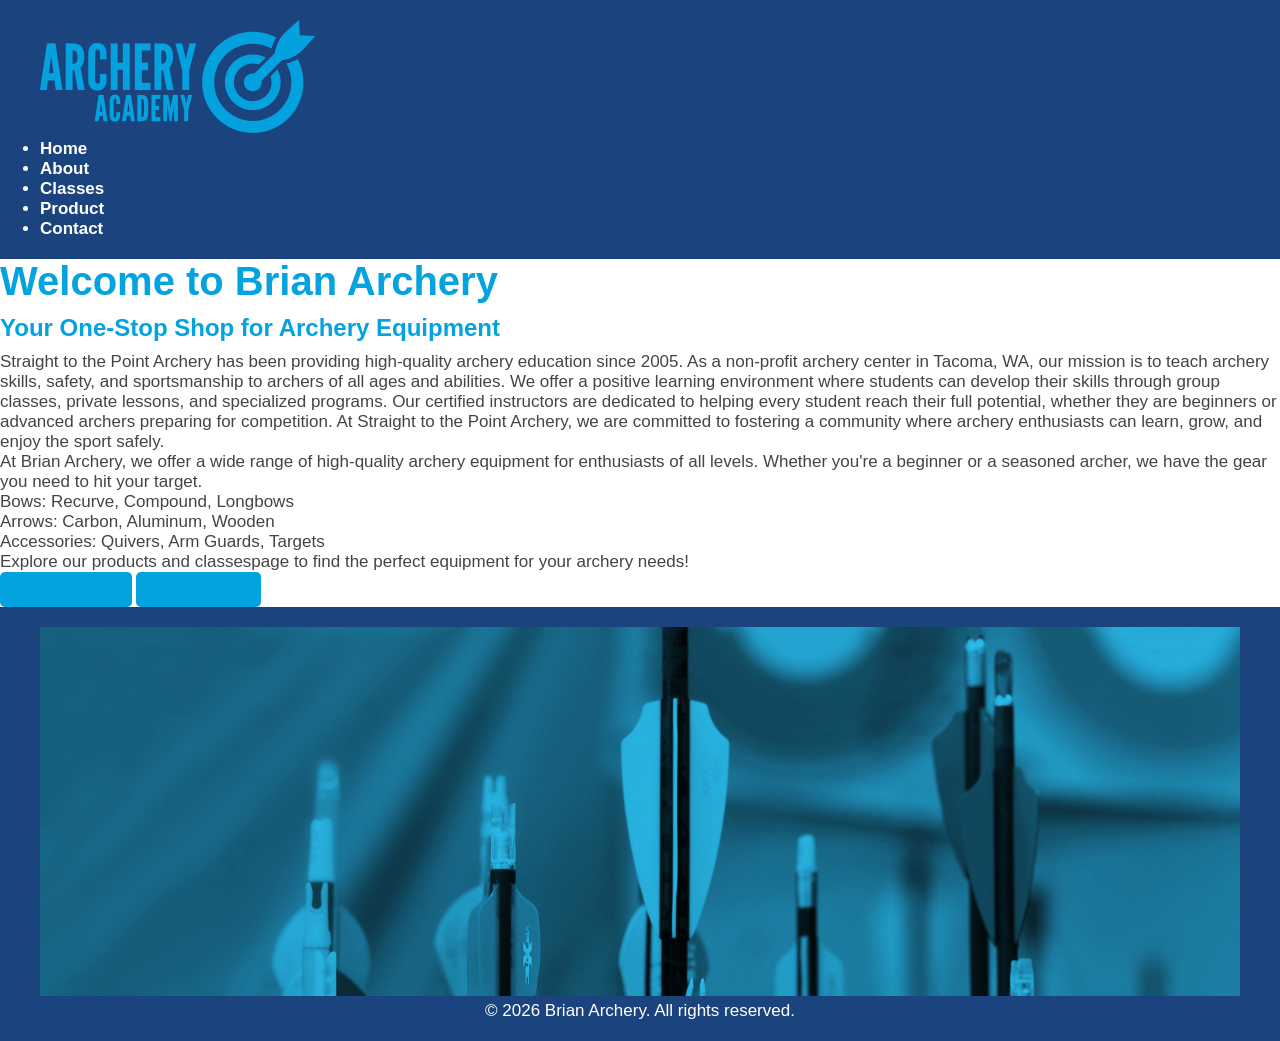
<file: index.html>
<!DOCTYPE html>
<html lang="en">
<head>
    <meta charset="UTF-8">
    <meta name="viewport" content="width=device-width, initial-scale=1.0">
    <title>Brian Archery</title>
     <link rel="stylesheet" href="styles.css">
     <link rel="stylesheet" href="https://cdnjs.cloudflare.com/ajax/libs/font-awesome/5.15.3/css/all.min.css">
</head>
<body>
    <header>
     <img src="archeryAcademy-logo-color.png" alt="Brian Archery Logo">
        <nav>
            <ul>
                <li><a href="index.html">Home</a></li>
                <li><a href="about.html">About</a></li>
                <li><a href="classes.html">Classes</a></li>
                <li><a href="product.html">Product</a></li>
                <li><a href="contact.html">Contact</a></li>
            </ul>
        </nav>
    </header>
        <h1>Welcome to Brian Archery</h1>
    
    <section>

        <h2>Your One-Stop Shop for Archery Equipment</h2>
        <p>Straight to the Point Archery has been providing high-quality archery education since 2005. As a non-profit archery center in Tacoma, WA, 
            our mission is to teach archery skills, safety, and sportsmanship to archers of all ages and abilities. We offer a positive learning environment where students can develop their skills through group classes,
            private lessons, and specialized programs. Our certified instructors are dedicated to helping every student reach their full potential, whether they are beginners or advanced archers preparing for competition.
            At Straight to the Point Archery, we are committed to fostering a community where archery enthusiasts can learn, grow, and enjoy the sport safely.</p>
        <p>At Brian Archery, we offer a wide range of high-quality archery equipment for enthusiasts of all levels. Whether you're a beginner or a seasoned archer, 
            we have the gear you need to hit your target.</p>
        <ul>
            <li>Bows: Recurve, Compound, Longbows</li>
            <li>Arrows: Carbon, Aluminum, Wooden</li>
            <li>Accessories: Quivers, Arm Guards, Targets</li>
        </ul>
        <p>Explore our products and classespage to find the perfect equipment for your archery needs!</p>
        <button><a href="product.html">View Products</a></button>
        <button><a href="classes.html">View Classes</a></button>

    </section>
    <footer>
    <img src="footerImage.jpg" alt="Footer Image" id="footer Image">

        <p>&copy; 2026 Brian Archery. All rights reserved.</p>
</body>
</html>
</file>
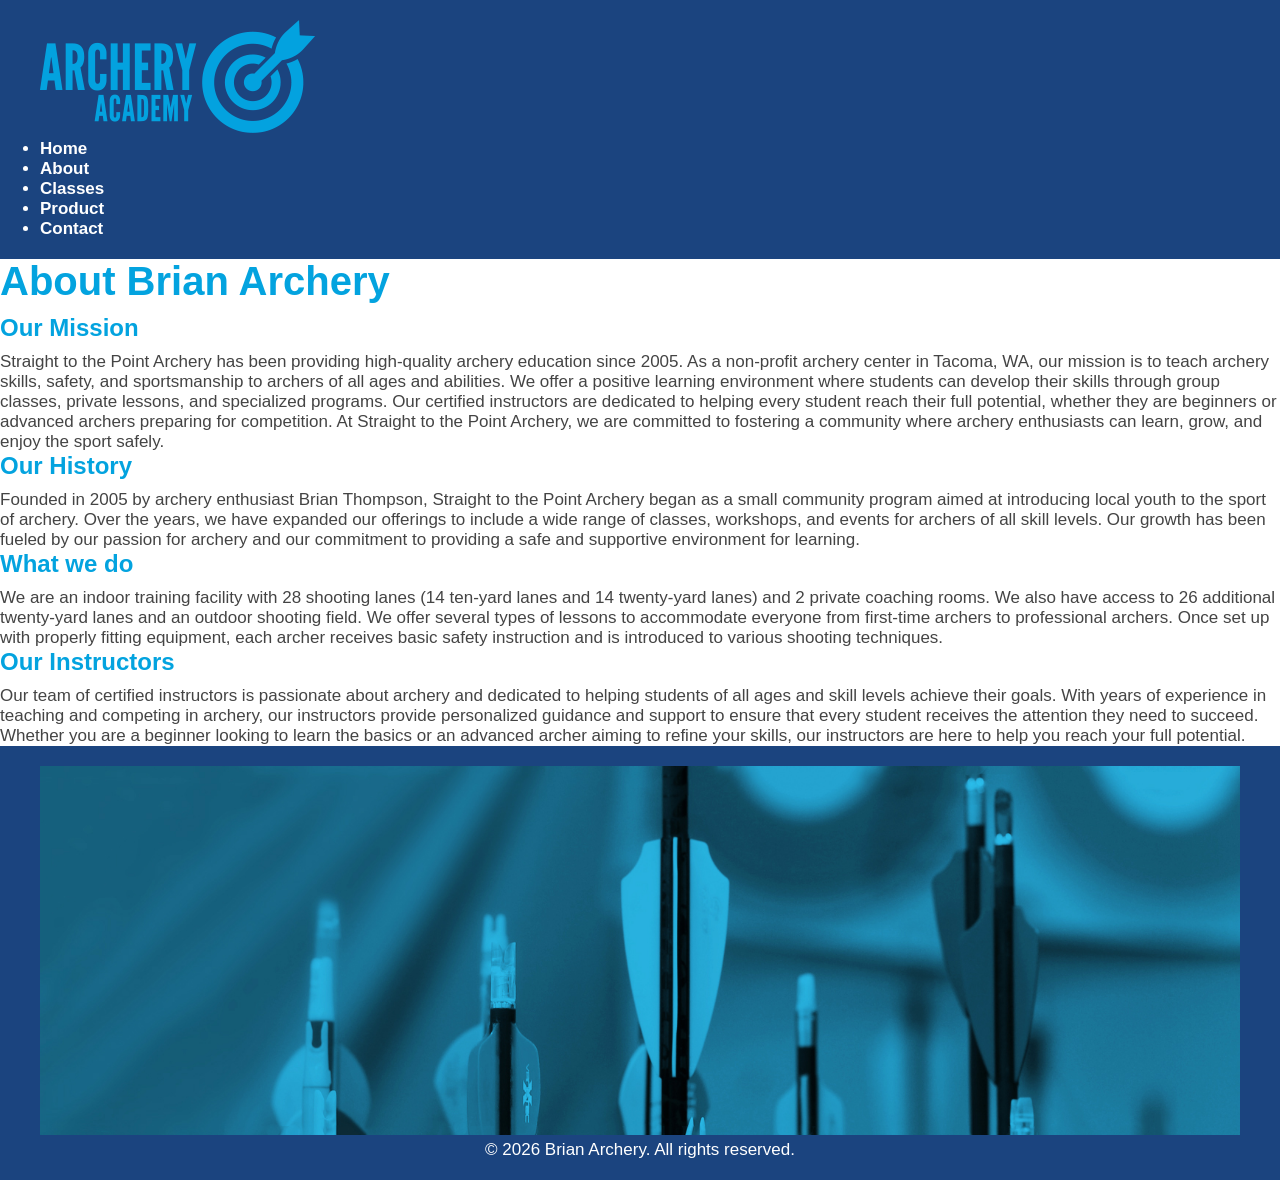
<file: about.html>
<!DOCTYPE html>
<html lang="en">
<head>
    <meta charset="UTF-8">
    <meta name="viewport" content="width=device-width, initial-scale=1.0">
    <title>Brian Archery - About</title>
    <link rel="stylesheet" href="styles.css">
    <link rel="stylesheet" href="https://cdnjs.cloudflare.com/ajax/libs/font-awesome/5.15.3/css/all.min.css">
</head>
<body>
    <header>
        <img src="archeryAcademy-logo-color.png" alt="Brian Archery Logo">
        <nav>
            <ul>
                <li><a href="index.html">Home</a></li>
                <li><a href="about.html">About</a></li>
                <li><a href="classes.html">Classes</a></li>
                <li><a href="product.html">Product</a></li>
                <li><a href="contact.html">Contact</a></li>
            </ul>
        </nav>
    </header>
    <main>
        <h1>About Brian Archery</h1>
    
    <section>
        <h2>Our Mission</h2>
        <p>Straight to the Point Archery has been providing high-quality archery education since 2005. As a non-profit archery center in Tacoma, WA, 
            our mission is to teach archery skills, safety, and sportsmanship to archers of all ages and abilities. We offer a positive learning environment where students can develop their skills through group classes,
            private lessons, and specialized programs. Our certified instructors are dedicated to helping every student reach their full potential, whether they are beginners or advanced archers preparing for competition.
            At Straight to the Point Archery, we are committed to fostering a community where archery enthusiasts can learn, grow, and enjoy the sport safely.</p>
    </section>
    <section>
        <h2>Our History</h2>
        <p>Founded in 2005 by archery enthusiast Brian Thompson, Straight to the Point Archery began as a small community program aimed at introducing local youth to the sport of archery. 
            Over the years, we have expanded our offerings to include a wide range of classes, workshops, and events for archers of all skill levels. 
            Our growth has been fueled by our passion for archery and our commitment to providing a safe and supportive environment for learning.</p>
    </section>
    <section>
        <h2>What we do</h2>
        <p>We are an indoor training facility with 28 shooting lanes (14 ten-yard lanes and 14 twenty-yard lanes) and 2 private coaching rooms. 
            We also have access to 26 additional twenty-yard lanes and an outdoor shooting field. We offer several types of lessons to accommodate everyone from first-time archers to professional archers. 
            Once set up with properly fitting equipment, each archer receives basic safety instruction and is introduced to various shooting techniques.</p>
    </section>
    <section>
        <h2>Our Instructors</h2>
        <p>Our team of certified instructors is passionate about archery and dedicated to helping students of all ages and skill levels achieve their goals. 
            With years of experience in teaching and competing in archery, our instructors provide personalized guidance and support to ensure that every student receives the attention they need to succeed. 
            Whether you are a beginner looking to learn the basics or an advanced archer aiming to refine your skills, our instructors are here to help you reach your full potential.</p>
    </section>
</main>
<footer>
    <img src ="footerImage.jpg" alt="Archery Target">
    <p>&copy; 2026 Brian Archery. All rights reserved.</p>
</footer>    
</body>
</html>
</file>
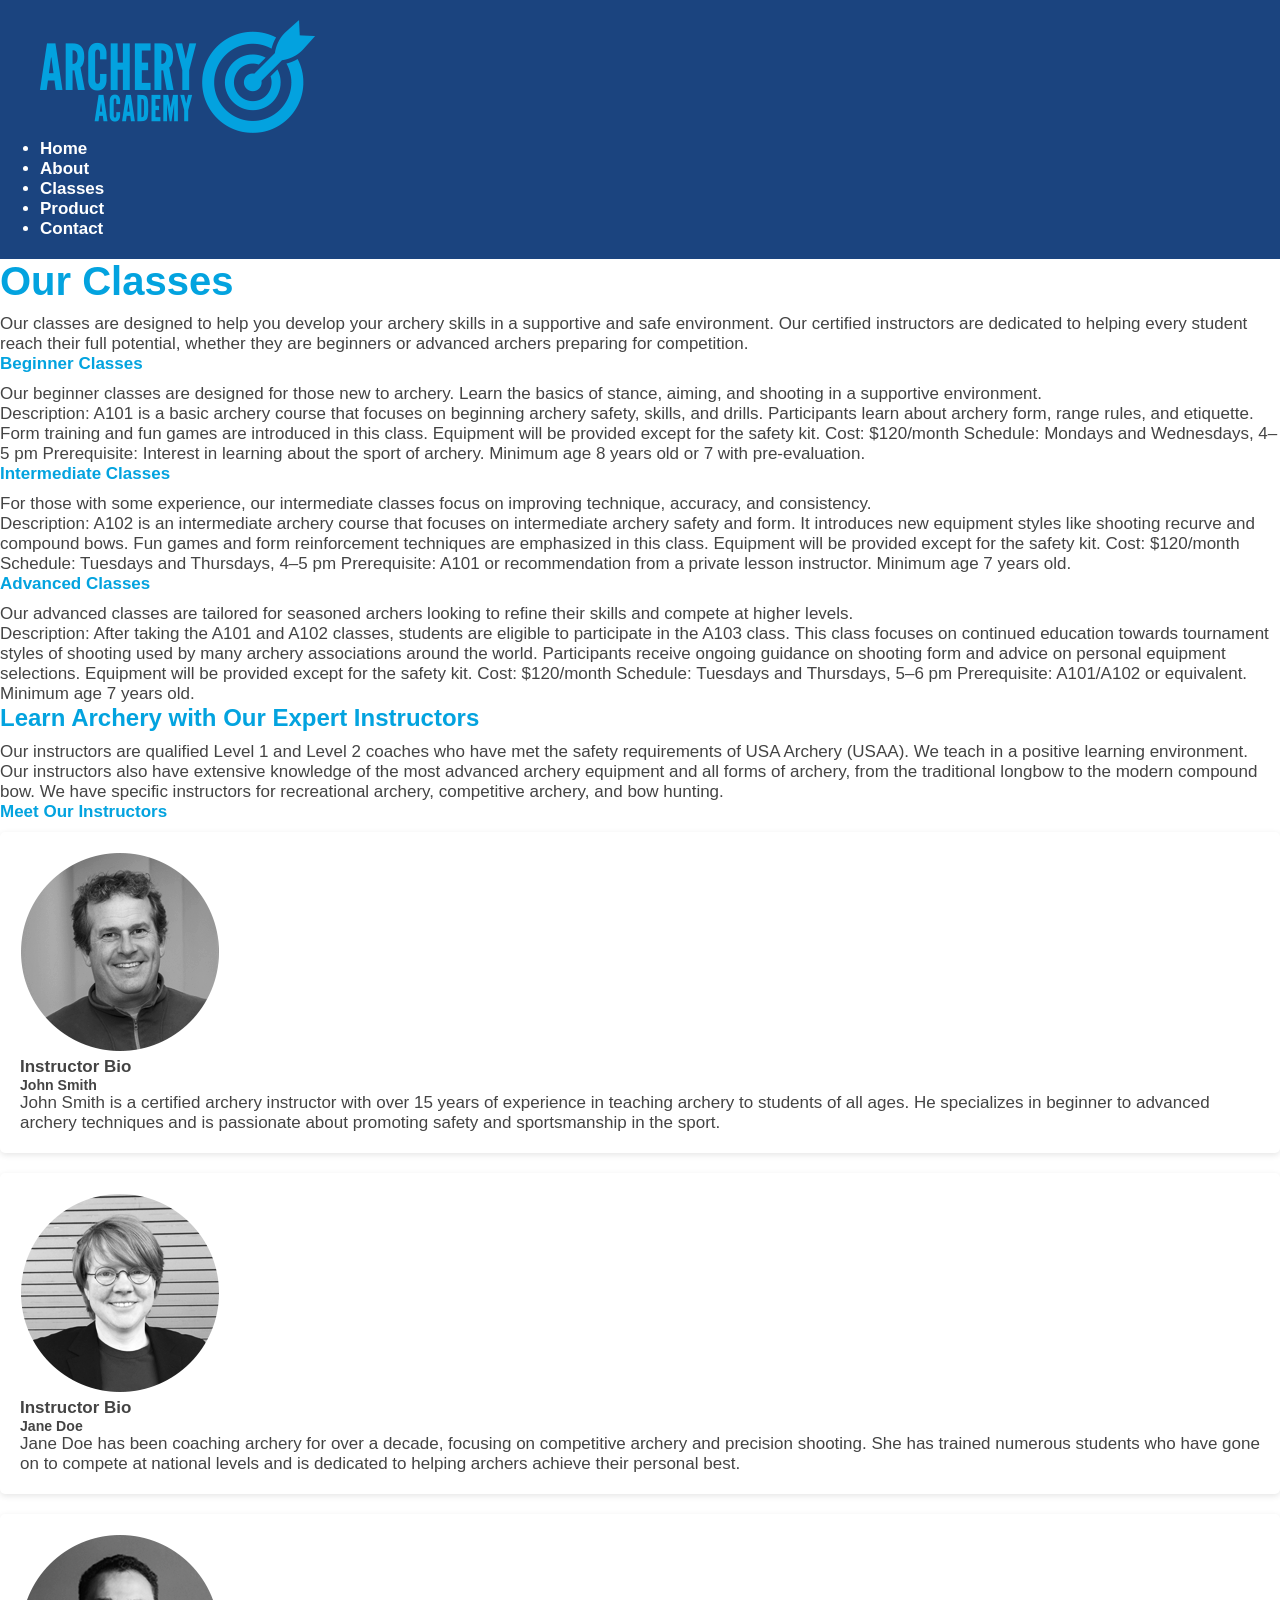
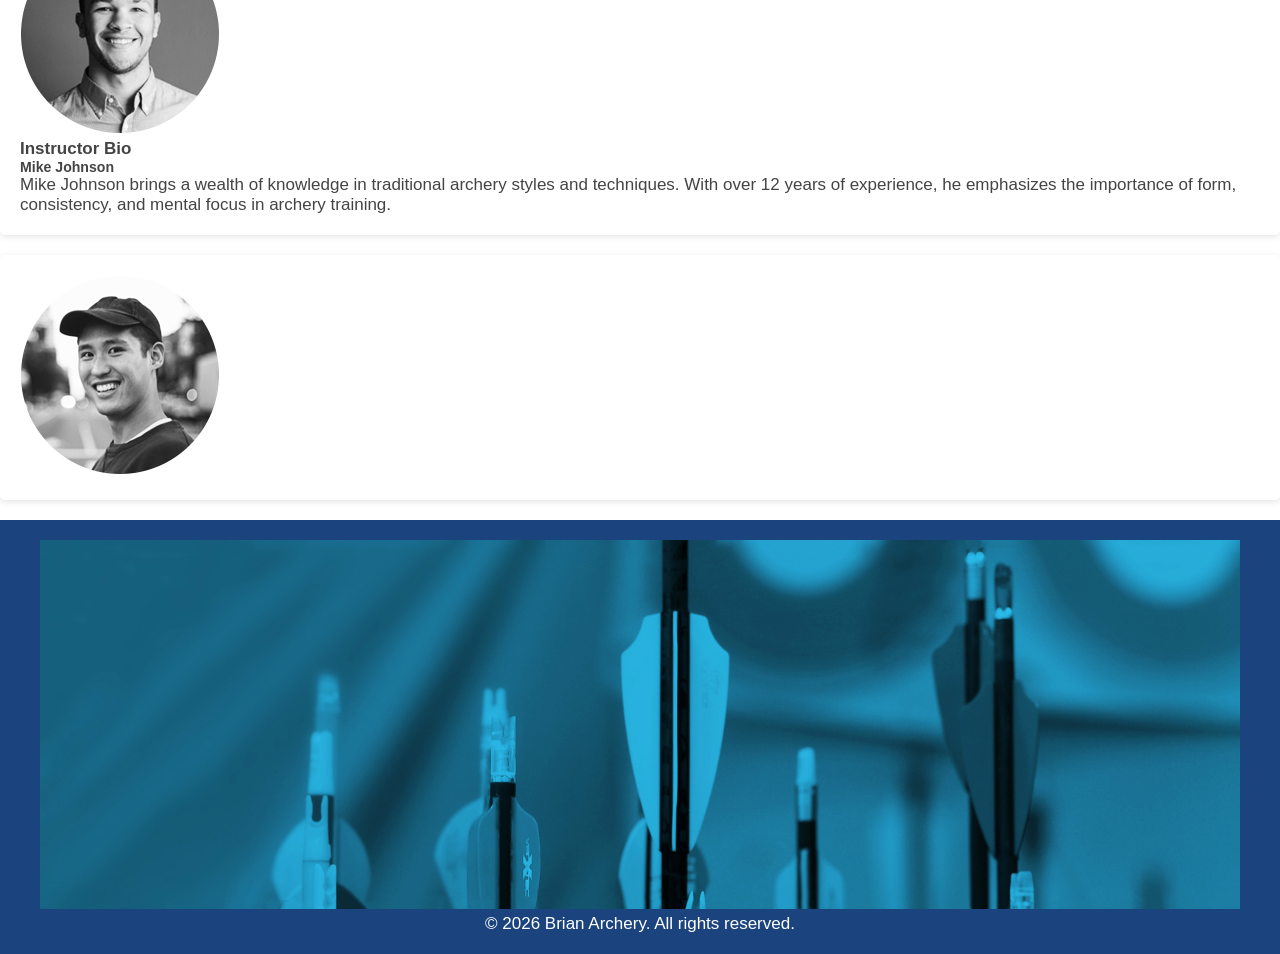
<file: classes.html>
<!DOCTYPE html>
<html lang="en">
<head>
    <meta charset="UTF-8">
    <meta name="viewport" content="width=device-width, initial-scale=1.0">
    <title>Brian Archery - Classes</title>
    <link rel="stylesheet" href="styles.css">
    <link rel="stylesheet" href="https://cdnjs.cloudflare.com/ajax/libs/font-awesome/5.15.3/css/all.min.css">
</head>
<body>
    <header>
        <img src="archeryAcademy-logo-color.png" alt="Brian Archery Logo">
        <nav>
            <ul>
                <li><a href="index.html">Home</a></li>
                <li><a href="about.html">About</a></li>
                <li><a href="classes.html">Classes</a></li>
                <li><a href="product.html">Product</a></li>
                <li><a href="contact.html">Contact</a></li>
            </ul>
        </nav>
    </header>
    <main>
        <section>
        <h1>Our Classes</h1>
        <p>Our classes are designed to help you develop your archery skills in a supportive and safe environment. 
            Our certified instructors are dedicated to helping every student reach their full potential, 
            whether they are beginners or advanced archers preparing for competition.</p>
            <article>
            <h3>Beginner Classes</h3>
            <p>Our beginner classes are designed for those new to archery. Learn the basics of stance, aiming, and shooting in a supportive environment.</p>
            <p>Description:
A101 is a basic archery course that focuses on beginning archery safety, skills, and drills. Participants learn about archery form, range rules, and etiquette. Form training and fun games are introduced in this class. Equipment will be provided except for the safety kit.
Cost:
$120/month
Schedule:
Mondays and Wednesdays, 4–5 pm
Prerequisite:
Interest in learning about the sport of archery. Minimum age 8 years old or 7 with pre-evaluation.
</p>
        </article>
        <article>
            <h3>Intermediate Classes</h3>
            <p>For those with some experience, our intermediate classes focus on improving technique, accuracy, and consistency.</p>
            <p>Description:
A102 is an intermediate archery course that focuses on intermediate archery safety and form. It introduces new equipment styles like shooting recurve and compound bows. Fun games and form reinforcement techniques are emphasized in this class. Equipment will be provided except for the safety kit.
Cost:
$120/month
Schedule:
Tuesdays and Thursdays, 4–5 pm
Prerequisite:
A101 or recommendation from a private lesson instructor. Minimum age 7 years old.</p>

        </article>
        <article>
            <h3>Advanced Classes</h3>
            <p>Our advanced classes are tailored for seasoned archers looking to refine their skills and compete at higher levels.</p>
           <p> Description:
After taking the A101 and A102 classes, students are eligible to participate in the A103 class. This class focuses on continued education towards tournament styles of shooting used by many archery associations around the world. Participants receive ongoing guidance on shooting form and advice on personal equipment selections. Equipment will be provided except for the safety kit.
Cost:
$120/month
Schedule:
Tuesdays and Thursdays, 5–6 pm
Prerequisite:
A101/A102 or equivalent. Minimum age 7 years old.</p>

        </article>
       </section>
    <section>
        <h2>Learn Archery with Our Expert Instructors</h2>
        <p>Our instructors are qualified Level 1 and Level 2 coaches who have met the safety requirements of USA Archery (USAA). 
            We teach in a positive learning environment. 
            Our instructors also have extensive knowledge of the most advanced archery equipment and all forms of archery, 
            from the traditional longbow to the modern compound bow. We have specific instructors for recreational archery, 
            competitive archery, and bow hunting.</p>
            <h3>Meet Our Instructors</h3>
    <article  class="card">
        <img src="instructor-bio-image1.png" alt="Archery Instructor">
        <h4>Instructor Bio</h4>
        <h5>John Smith</h5>
        <p>John Smith is a certified archery instructor with over 15 years of experience in teaching archery to students of all ages. 
            He specializes in beginner to advanced archery techniques and is passionate about promoting safety and sportsmanship in the sport.</p>
    </article>
    <article  class="card">
        <img src="instructor-bio-image2.png" alt="Archery Instructor">
        <h4>Instructor Bio</h4>
        <h5>Jane Doe</h5>
        <p>Jane Doe has been coaching archery for over a decade, focusing on competitive archery and precision shooting. 
            She has trained numerous students who have gone on to compete at national levels and is dedicated to helping archers achieve their personal best.</p>
    </article>
    <article class="card">
        <img src="instructor-bio-image3.png" alt="Archery Instructor">
        <h4>Instructor Bio</h4>
        <h5>Mike Johnson</h5>
        <p>Mike Johnson brings a wealth of knowledge in traditional archery styles and techniques. With over 12 years of experience, 
            he emphasizes the importance of form, consistency, and mental focus in archery training.</p>
    </article>
    </section>
    <section  class="card">
        <div>
        <img src="instructor-bio-image4.png" alt="Archery Instructor">
        </div>
    </section>
    </main>
    <footer>
        <img src="footerImage.jpg" alt="Archery Target">
        <p>&copy; 2026 Brian Archery. All rights reserved.</p>
    </footer>
</body>
</html>
</file>
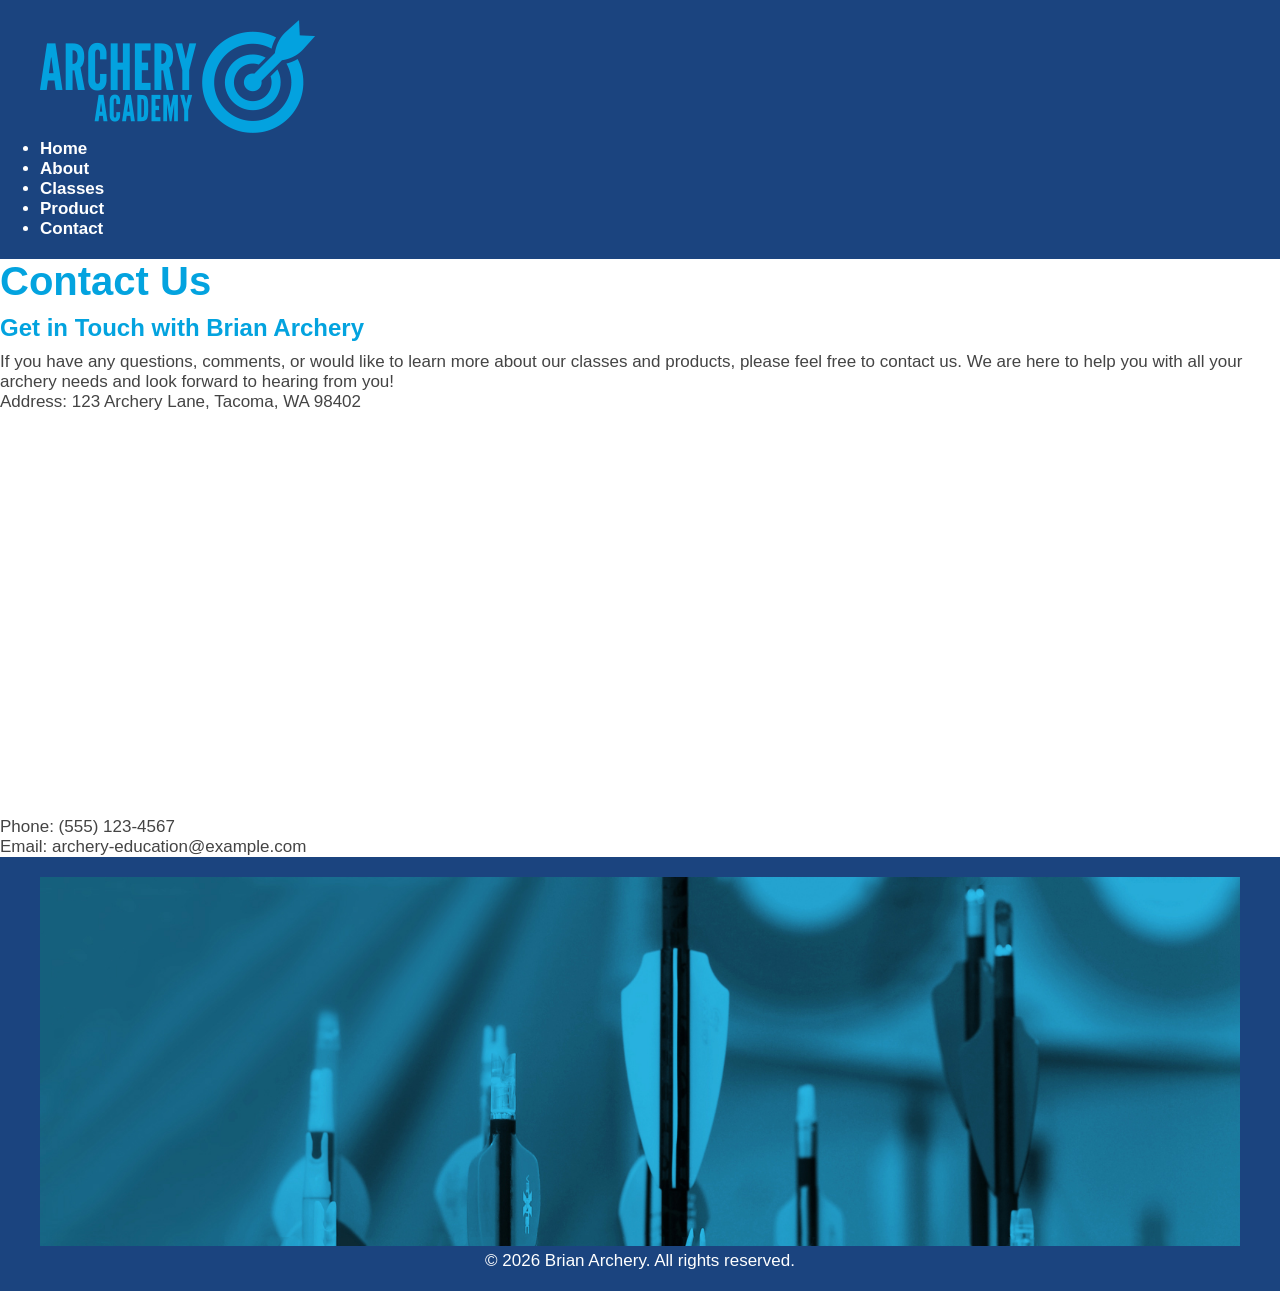
<file: contact.html>
<!DOCTYPE html>
<html lang="en">
<head>
    <meta charset="UTF-8">
    <meta name="viewport" content="width=device-width, initial-scale=1.0">
    <title>Brian Archery - Contact</title>
     <link rel="stylesheet" href="styles.css">
     <link rel="stylesheet" href="https://cdnjs.cloudflare.com/ajax/libs/font-awesome/5.15.3/css/all.min.css">
</head>
<body>
    <header>
        <img src="archeryAcademy-logo-color.png" alt="Brian Archery Logo">
        <nav>
            <ul>
                <li><a href="index.html">Home</a></li>
                <li><a href="about.html">About</a></li>
                <li><a href="classes.html">Classes</a></li>
                <li><a href="product.html">Product</a></li>
                <li><a href="contact.html">Contact</a></li>

            </ul>
        </nav>
    </header>
    <main>
        <h1>Contact Us</h1>
    
    <section>
        <h2>Get in Touch with Brian Archery</h2>
        <p>If you have any questions, comments, or would like to learn more about our classes and products, please feel free to contact us. We are here to help you with all your archery needs and look forward to hearing from you!</p>
        <p>Address: 123 Archery Lane, Tacoma, WA 98402</p>
        <iframe src="https://www.google.com/maps/embed?pb=!1m18!1m12!1m3!1d3836.1386128913396!2d-122.53623074169435!3d47.16647864419286!2m3!1f0!2f0!3f0!3m2!1i1024!2i768!4f13.1!3m3!1m2!1s0x549100daa12b7867%3A0xb7be022b12e0a4da!2sPoint%20Ln%20SW%2C%20Lakewood%2C%20WA%2098499%2C%20USA!5e0!3m2!1sen!2sza!4v1770554853394!5m2!1sen!2sza" width="600" height="450" style="border:0;" allowfullscreen="" loading="lazy" referrerpolicy="no-referrer-when-downgrade"></iframe>
        <p>Phone: (555) 123-4567</p>
        <p>Email: archery-education@example.com</p>
    </section>
    </main>
    <footer>
        <img src="footerImage.jpg" alt="Archery Target">
        <p>&copy; 2026 Brian Archery. All rights reserved.</p>
    </footer>
</body>
</html>
</file>
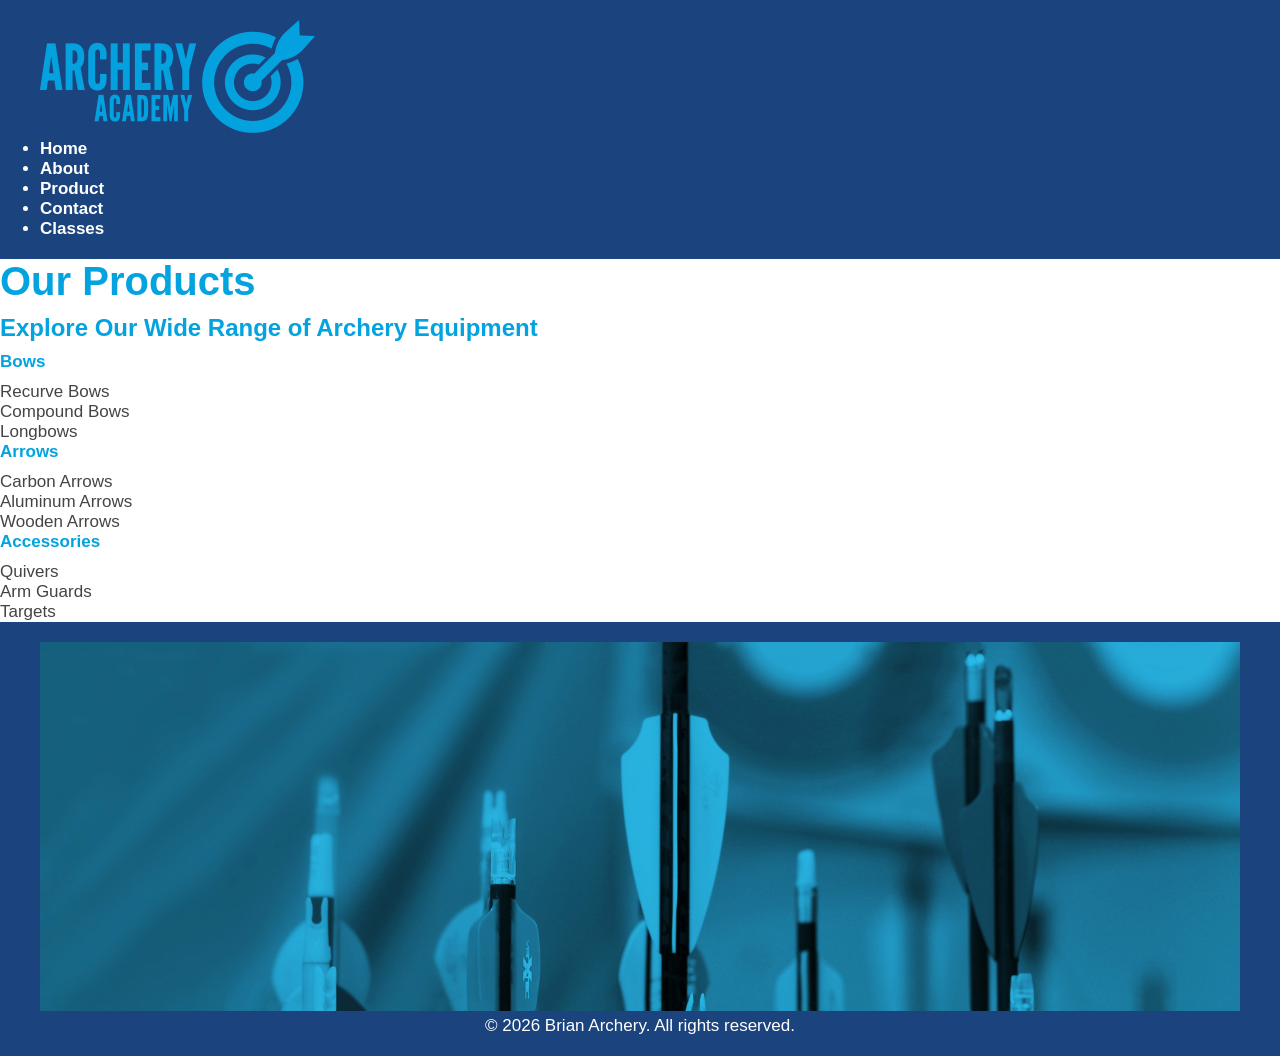
<file: product.html>
<!DOCTYPE html>
<html lang="en">

<head>
    <meta charset="UTF-8">
    <meta name="viewport" content="width=device-width, initial-scale=1.0">
    <title>Brian Archery - Products</title>
    <link rel="stylesheet" href="styles.css">
    <link rel="stylesheet" href="https://cdnjs.cloudflare.com/ajax/libs/font-awesome/5.15.3/css/all.min.css">
</head>
<body>
    <header>
        <img src="archeryAcademy-logo-color.png" alt="Brian Archery Logo">
        <nav>
            <ul>
                <li><a href="index.html">Home</a></li>
                <li><a href="about.html">About</a></li>
                <li><a href="product.html">Product</a></li>
                <li><a href="contact.html">Contact</a></li>
                <li><a href="classes.html">Classes</a></li>
            </ul>
        </nav>
    </header>
    <main>
        <h1>Our Products</h1>
    
    <section>

        <h2>Explore Our Wide Range of Archery Equipment</h2>
        <article>
            <h3>Bows</h3>
            <ul>
                <li>Recurve Bows</li>
                <li>Compound Bows</li>
                <li>Longbows</li>
            </ul>
        </article>
        <article>
            <h3>Arrows</h3>
            <ul>
                <li>Carbon Arrows</li>
                <li>Aluminum Arrows</li>
                <li>Wooden Arrows</li>
            </ul>
        </article>
        <article>
            <h3>Accessories</h3>
            <ul>
                <li>Quivers</li>
                <li>Arm Guards</li>
                <li>Targets</li>
            </ul>
        </article>
    </section>
    </main>
    <footer>
        <img src="footerImage.jpg" alt="Archery Target">
        <p>&copy; 2026 Brian Archery. All rights reserved.</p>
    </footer>
</body>
</html>
</file>
<file: styles.css>
:root {
    --primary: #03a3df;       
    --secondary: #1b447f;     
    --gold: #ecb722;          
    --dark-text: #444444;     
    --light-bg: #ffffff;      
}


body {
    font-family: Arial, sans-serif;
    font-size: 17px;
    color: var(--dark-text);
    background-color: var(--light-bg);
    margin: 0;
    padding: 0;
}

a {
    color: var(--primary);
    text-decoration: none;
}

a:hover {
    color: var(--gold);
}

h1, h2, h3 {
    font-family: Arial, sans-serif;
    color: var(--primary);
    margin: 0 0 10px 0;
}

h1 { font-size: 40px; font-weight: bold; }
h2 { font-size: 24px; font-weight: bold; }
h3 { font-size: 17px; font-weight: bold; }

header {
    background-color: var(--secondary);
    padding: 20px 40px;
    color: #fff;
}

header nav a {
    margin-right: 20px;
    font-weight: bold;
    color: #fff;
}

header nav a:hover {
    color: var(--gold);
}


button {
    background-color: var(--primary);
    color: #fff;
    border: none;
    padding: 10px 20px;
    border-radius: 5px;
    font-weight: bold;

}

button:hover {
    background-color: var(--secondary);
}


form {
    max-width: 500px;
    margin: 20px 0;
}

form label {
    display: block;
    margin-bottom: 5px;
    font-weight: bold;
}

form input,
form textarea {
    width: 100%;
    padding: 10px;
    margin-bottom: 15px;
    border: 1px solid #ccc;
    border-radius: 5px;
    font-family: Arial, sans-serif;
}

form button {
    width: 100%;
}

.quote {
    font-family: Arial, sans-serif;
    font-size: 30px;
    color: var(--primary);
    margin: 20px 0;
}

.quote-author {
    font-family: Arial, sans-serif;
    font-weight: bold;
    font-size: 14px;
    text-transform: uppercase;
    color: var(--dark-text);
    margin-top: 5px;
}

footer {
    background-color: var(--secondary);
    color: var(--light-bg);
    padding: 20px 40px;
    text-align: center;
}

footer a {
    color: var(--gold);
    margin: 0 10px;
}


img {
    max-width: 100%;
    height: auto;
}

.instructor-profile {
    border-radius: 50%;
}

iframe {
    width: 100%;
    height: 400px;
    border: 0;
}
body {
  margin: 0;
  font-family: Arial, sans-serif;
}

.main-content {
  display: grid;
  grid-template-columns: repeat(3, 1fr);
  grid-template-rows: auto 1fr auto;
  grid-gap: 20px;
  padding: 20px;
}

.header {
  grid-column: 1 / -1;
  background-color: #03a3df; 
  color: white;
  padding: 20px;
  text-align: center;
  font-size: 24px;
}

.column {
  background-color: #ecb722;
  padding: 20px;
  text-align: center;
}

.footer {
  grid-column: 1 / -1;
  background-color: #1b447f; 
  color: white;
  padding: 20px;
  text-align: center;
  font-size: 18px;
}


@media (max-width: 768px) {
  .main-content {
    grid-template-columns: 1fr;
  }
}

* {
  margin: 0;
  padding: 0;
  box-sizing: border-box;
}

.card {
  background-color: #fff;              
  padding: 20px;                          
  border-radius: 5px;                     
  box-shadow: 0 2px 6px rgba(0, 0, 0, 0.1); 
  margin-bottom: 20px;                    
}

.button-primary {
  background-color: #03a3df;   
  color: #fff;
  padding: 10px 20px;
  border: none;
  border-radius: 5px;
  cursor: pointer;
  font-weight: bold;
  text-decoration: none;
  display: inline-block;
}

.button-primary:hover {
  background-color: #027bb0;  
}
</file>
